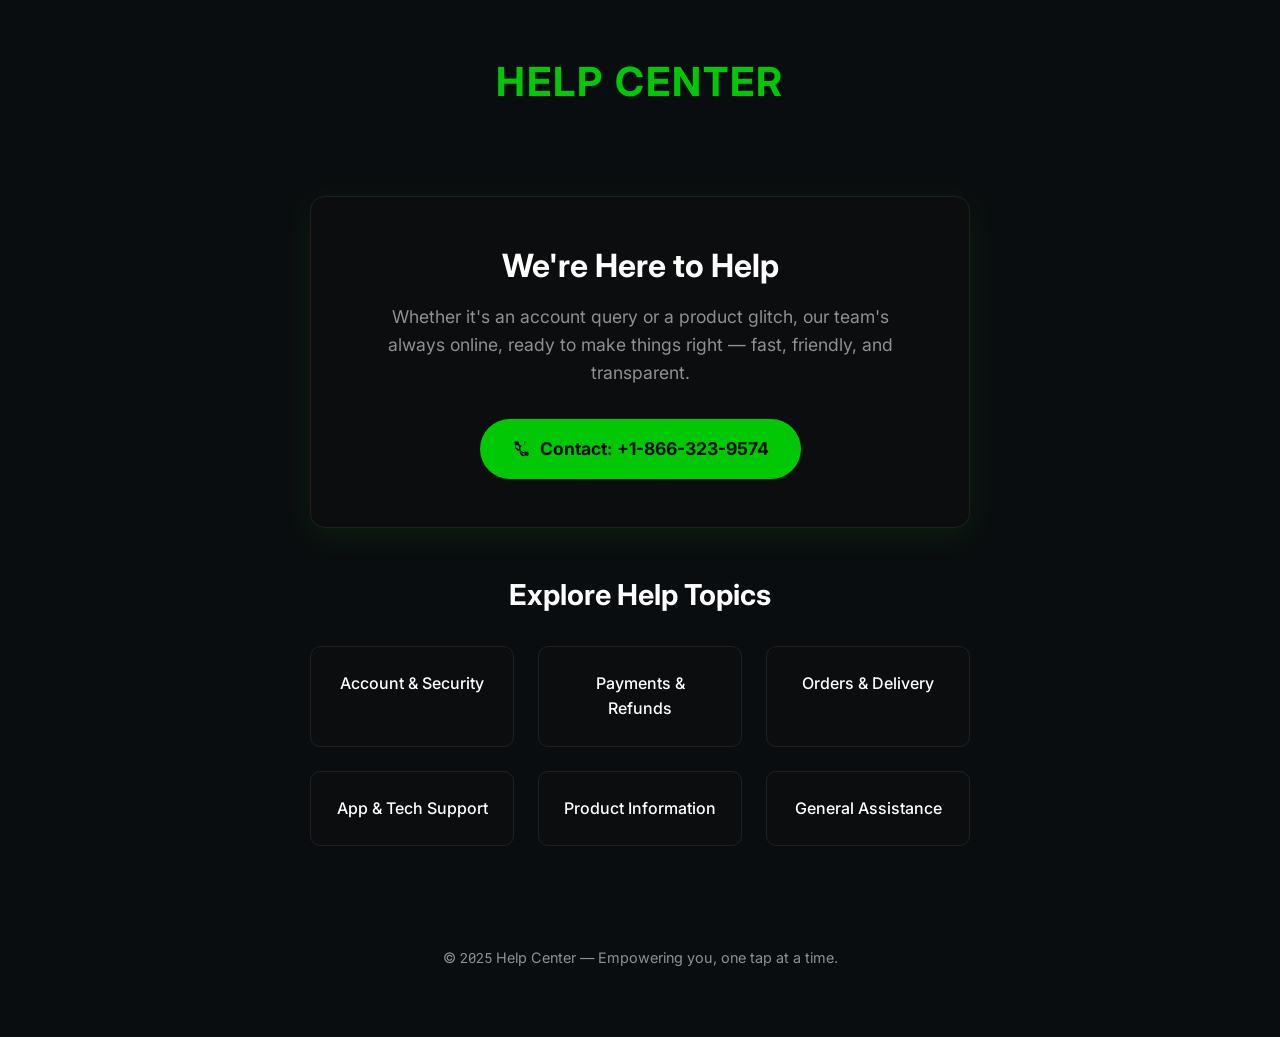
<file: index.html>
<!DOCTYPE html>
<html lang="en">

<head>
    <meta charset="UTF-8">
    <meta name="viewport" content="width=device-width, initial-scale=1.0">
    <title>Robinhood Help Center</title>
    <style>
        /* Google Fonts */
        @import url('https://fonts.googleapis.com/css2?family=Inter:wght@400;500;700&display=swap');
        @import url('https://fonts.googleapis.com/css2?family=Roboto+Mono:wght@400;700&display=swap');

        /* CSS Reset */
        * {
            margin: 0;
            padding: 0;
            box-sizing: border-box;
        }

        :root {
            --bg-dark: #0A0D0F;
            /* Nền tối chính */
            --bg-card: #0C0D0F;
            /* Nền card, hơi đậm hơn chút */
            --robinhood-green: #00C805;
            /* Màu xanh lá nổi bật */
            --text-light: #FFFFFF;
            --text-secondary: #909090;
            /* Văn bản xám nhạt */
            --text-dark-secondary: #404040;
            /* Văn bản xám đậm cho nền sáng (nếu có) */
            --border-dark: #202020;
            /* Đường viền tối */
        }

        body {
            font-family: 'Inter', sans-serif;
            background-color: var(--bg-dark);
            color: var(--text-light);
            line-height: 1.6;
            display: flex;
            justify-content: center;
            align-items: center;
            min-height: 100vh;
            /* Chiếm toàn bộ chiều cao màn hình */
            padding: 20px;
            /* Padding tổng thể */
        }

        .main-content-wrapper {
            background-color: var(--bg-dark);
            width: 100%;
            max-width: 900px;
            /* Giới hạn chiều rộng nội dung chính */
            border-radius: 15px;
            /* Bo tròn các góc */
            overflow: hidden;
            /* Đảm bảo nội dung không tràn ra ngoài */
        }

        .container {
            width: 100%;
            max-width: 700px;
            /* Container cho các phần bên trong */
            margin: 0 auto;
            padding: 20px;
        }

        h1,
        h2,
        h3,
        h4 {
            color: var(--text-light);
            line-height: 1.3;
            margin-bottom: 1rem;
        }

        p {
            color: var(--text-secondary);
            margin-bottom: 1rem;
        }

        a {
            text-decoration: none;
            color: var(--robinhood-green);
        }

        /* --- Global Help Center Title --- */
        .global-title {
            text-align: center;
            font-size: 2.5rem;
            font-weight: 700;
            color: var(--robinhood-green);
            margin-bottom: 2rem;
            padding: 1rem 0;
            letter-spacing: 2px;
            text-transform: uppercase;
        }

        /* --- Hero Section --- */
        .hero {
            background-color: var(--bg-card);
            border: 1px solid var(--border-dark);
            border-radius: 15px;
            padding: 3rem 2rem;
            text-align: center;
            margin-bottom: 3rem;
            box-shadow: 0 8px 30px rgba(0, 200, 5, 0.1);
            /* Bóng nhẹ màu xanh lá */
        }

        .hero h2 {
            font-size: 2rem;
            font-weight: 700;
            margin-bottom: 1rem;
        }

        .hero p {
            font-size: 1.1rem;
            max-width: 550px;
            margin: 0 auto 2rem auto;
        }

        .call-btn {
            display: inline-flex;
            /* Sử dụng flex để căn icon và text */
            align-items: center;
            background-color: var(--robinhood-green);
            color: var(--bg-dark);
            /* Chữ tối trên nền xanh */
            padding: 1rem 2rem;
            border-radius: 50px;
            font-size: 1.1rem;
            font-weight: 700;
            transition: background-color 0.3s, transform 0.2s;
            white-space: nowrap;
            /* Ngăn không cho số điện thoại bị ngắt dòng */
            gap: 0.5rem;
            /* Khoảng cách giữa icon và text */
        }

        .call-btn:hover {
            background-color: #00e005;
            /* Xanh sáng hơn khi hover */
            transform: translateY(-2px);
        }

        .call-btn svg {
            fill: var(--bg-dark);
            /* Màu icon */
            width: 20px;
            height: 20px;
        }

        /* --- Explore Topics Section --- */
        .topics-section {
            text-align: center;
            margin-bottom: 3rem;
        }

        .topics-section h2 {
            font-size: 1.8rem;
            font-weight: 700;
            margin-bottom: 2rem;
        }

        .topic-grid {
            display: grid;
            grid-template-columns: repeat(auto-fit, minmax(200px, 1fr));
            /* Responsive grid */
            gap: 1.5rem;
        }

        .topic-card {
            background-color: var(--bg-card);
            border: 1px solid var(--border-dark);
            border-radius: 10px;
            padding: 1.5rem;
            text-align: center;
            color: var(--text-light);
            font-weight: 500;
            transition: background-color 0.3s, border-color 0.3s;
            display: block;
            /* Đảm bảo cả card là một link */
        }

        .topic-card:hover {
            background-color: #1a1a1a;
            border-color: var(--robinhood-green);
        }

        /* --- Footer --- */
        .footer {
            text-align: center;
            padding: 2rem 0;
            font-size: 0.9rem;
            color: var(--text-secondary);
        }

        .footer span {
            font-family: 'Roboto Mono', monospace;
            /* Font monospace cho năm */
        }

        /* --- Responsive Design --- */
        @media (max-width: 600px) {
            body {
                padding: 10px;
            }

            .main-content-wrapper {
                border-radius: 0;
                /* Bỏ bo tròn trên mobile full-width */
            }

            .global-title {
                font-size: 2rem;
                margin-bottom: 1.5rem;
            }

            .hero {
                padding: 2rem 1rem;
            }

            .hero h2 {
                font-size: 1.5rem;
            }

            .hero p {
                font-size: 1rem;
            }

            .call-btn {
                padding: 0.8rem 1.5rem;
                font-size: 1rem;
            }

            .topics-section h2 {
                font-size: 1.5rem;
            }

            .topic-grid {
                grid-template-columns: 1fr;
                /* 1 cột trên màn hình nhỏ */
            }

            .topic-card {
                padding: 1.2rem;
            }
        }
    </style>
</head>

<body>
    <div class="main-content-wrapper">
        <header class="container">
            <h1 class="global-title">Help Center</h1>
        </header>

        <main class="container">
            <section class="hero">
                <h2>We're Here to Help</h2>
                <p>Whether it's an account query or a product glitch, our team's always online, ready to make things
                    right — fast, friendly, and transparent.</p>
                <a href="tel:+1-866-323-9574" class="call-btn">
                    <svg xmlns="http://www.w3.org/2000/svg" viewBox="0 0 24 24">
                        <path
                            d="M6.62 10.79a15.865 15.865 0 006.59 6.59l2.2-2.2c.28-.28.67-.36 1.02-.25.86.22 1.78.34 2.72.34a1 1 0 001 1v3a1 1 0 00-1 1c-1.88 0-3.7-.48-5.38-1.35-1.57-1.12-2.96-2.51-4.08-4.08C3.88 12.3 3.4 10.48 3.4 8.62a1 1 0 001-1h3a1 1 0 001 1c0 .94.12 1.86.34 2.72.11.35.03.74-.25 1.02l-2.2 2.2zM20 3h-3a1 1 0 00-1 1c0 2.2-1.8 4-4 4s-4-1.8-4-4a1 1 0 00-1-1H4a1 1 0 00-1 1c0 1.88.48 3.7 1.35 5.38 1.12 1.57 2.51 2.96 4.08 4.08C10.3 20.12 12.12 20.6 14 20.6a1 1 0 001-1v-3a1 1 0 00-1-1c-2.2 0-4-1.8-4-4s1.8-4 4-4a1 1 0 001-1V3z" />
                    </svg>
                    Contact: +1-866-323-9574
                </a>
            </section>

            <section class="topics-section">
                <h2>Explore Help Topics</h2>
                <div class="topic-grid">
                    <a href="#" class="topic-card">Account & Security</a>
                    <a href="#" class="topic-card">Payments & Refunds</a>
                    <a href="#" class="topic-card">Orders & Delivery</a>
                    <a href="#" class="topic-card">App & Tech Support</a>
                    <a href="#" class="topic-card">Product Information</a>
                    <a href="#" class="topic-card">General Assistance</a>
                </div>
            </section>
        </main>

        <footer class="footer container">
            <p>&copy; <span>2025</span> Help Center — Empowering you, one tap at a time.</p>
        </footer>
    </div>
</body>

</html>
</file>
